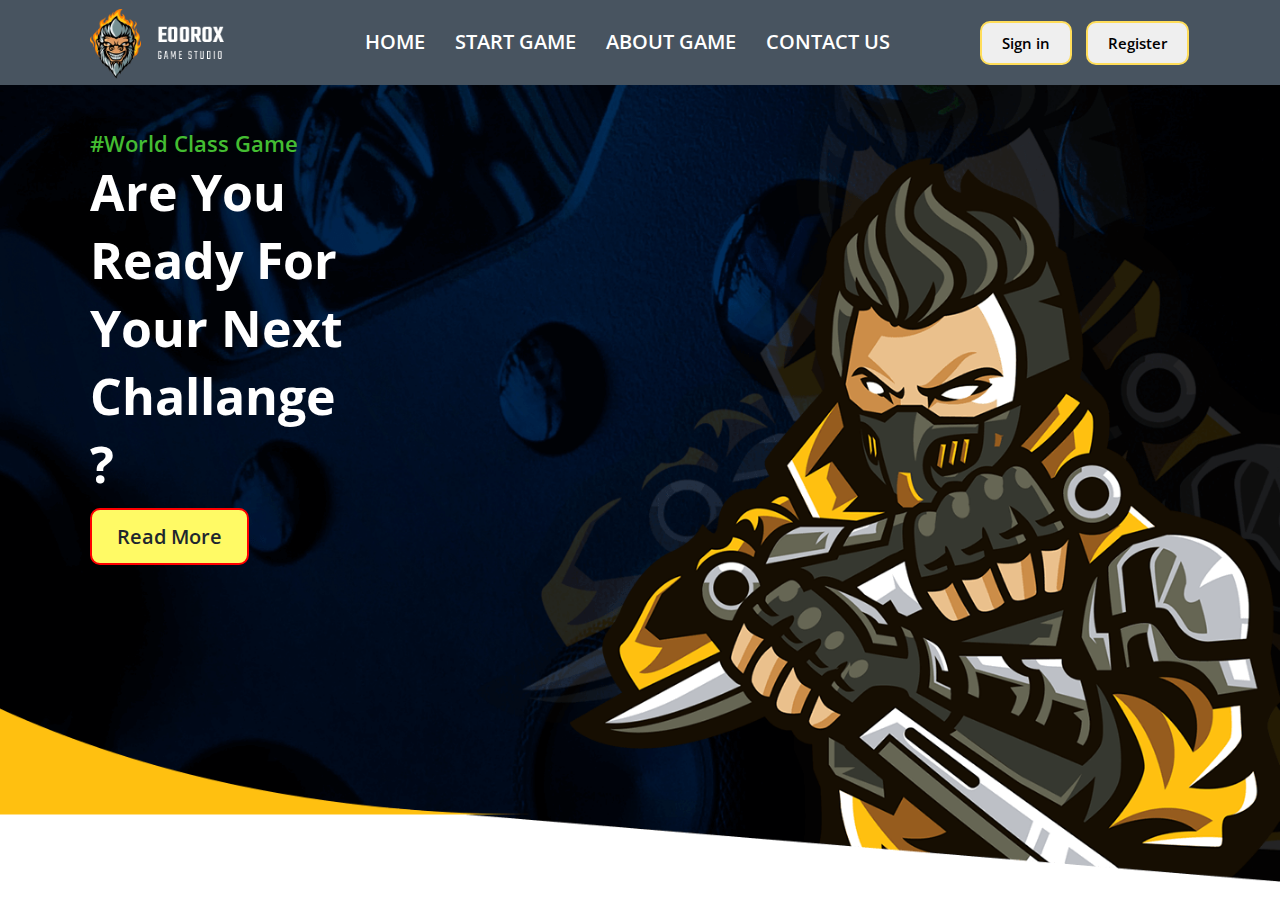
<file: index.html>
<!DOCTYPE html>
<html lang="en">
<head>
    <meta charset="UTF-8">
    <meta name="viewport" content="width=device-width, initial-scale=1.0">
    <title>Number Game</title>
    <!-- ========================================== Google Font start ======================================= -->
    <link rel="preconnect" href="https://fonts.googleapis.com">
    <link rel="preconnect" href="https://fonts.gstatic.com" crossorigin>
    <link href="https://fonts.googleapis.com/css2?family=Open+Sans:wght@300;400;500;600;700;800&display=swap" rel="stylesheet">
<!-- ========================================== Google Font End ========================================== -->

<!-- ========================================== Box icon start ========================================== -->
    <link href='https://unpkg.com/boxicons@2.1.4/css/boxicons.min.css' rel='stylesheet'>
<!-- ========================================== Box icon End ========================================== -->

<!-- ========================================== CSS Link ================================================ -->
    <link rel="stylesheet" href="CSS/style.css">
</head>
<!-- ========================================== Header Section Start ======================================= -->
<body>
    <header>
        <div class="container">
            <div id="main">
                <div class="logo">
                    <a href="#">
                        <img src="Img/logo.png" alt="logo img">
                    </a>
                </div>
                <div class="menu">
                    <ul>
                        <li>
                            <a href="#">Home</a>
                        </li>
                        <li>
                            <a href="start.html">Start Game</a>
                        </li>
                        <li>
                            <a href="#">About Game</a>
                        </li>
                        <li>
                            <a href="#">Contact Us</a>
                        </li>
                    </ul>
                </div>
                <div class="button">
                    <button class="home_btn">Sign in</button>
                    <button class="home_btn">Register</button>
                </div>
            </div>
        </div>
    </header>
    <!-- ========================================== Header Section End ======================================= -->

    <!-- ========================================== Hero Section Start ======================================= -->
    <section id="hero">
        <div class="container">
            <!-- <h4>#World Class Game</h4> -->
            <p>#World Class Game</p>
            <h1>Are You<span>Ready For</span>
                <span>Your Next</span>
                <span>Challange</span>
                ?</h1>
                <button class="btn_hro">
                    <a href="#">Read More</a>
                </button>
        </div>
    </section>
    <!-- ========================================== Hero Section End ======================================= -->

    <!-- =========================================== Javascript Link ======================================= -->
    <script src="main.js"></script>
</body>
</html>
</file>
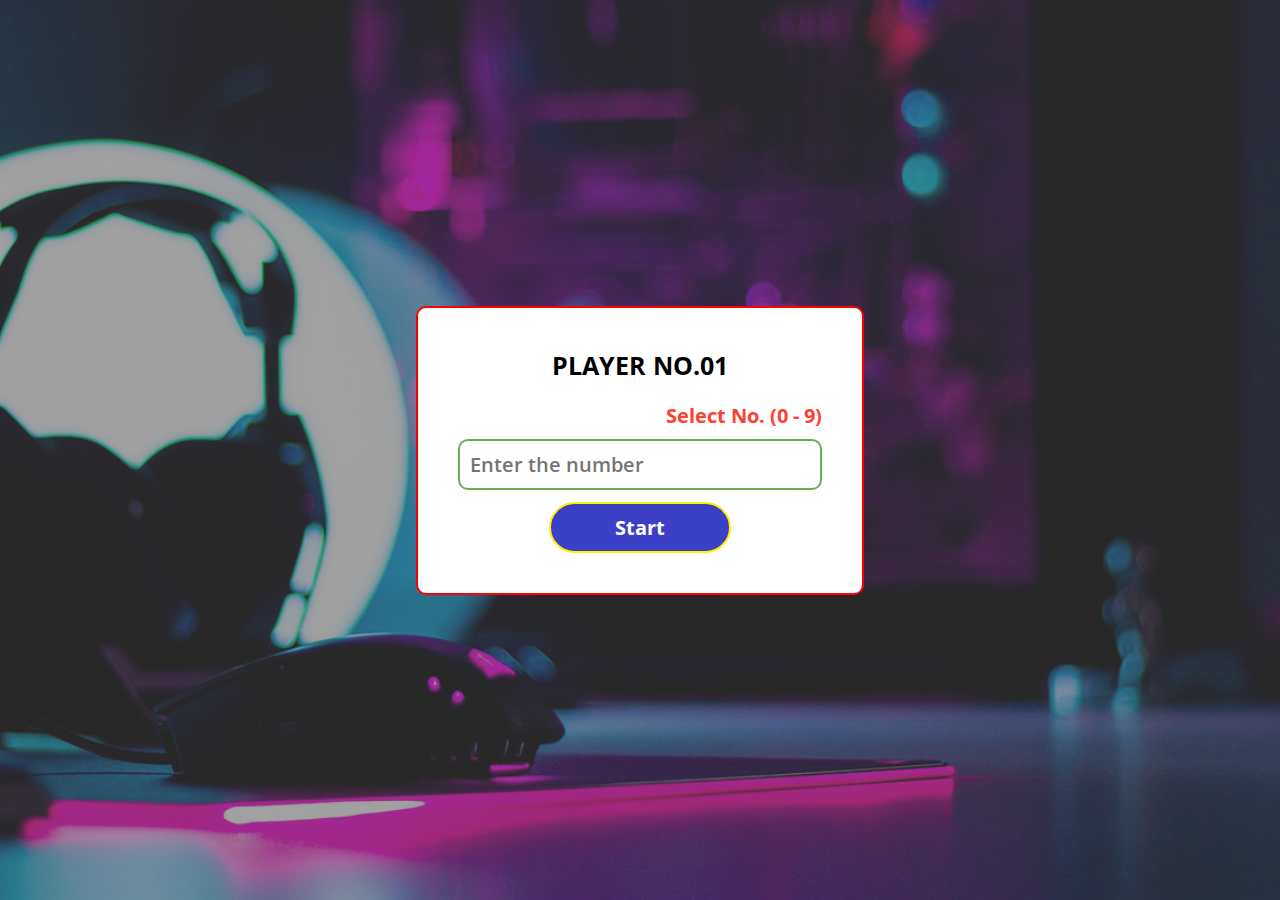
<file: start.html>
<!DOCTYPE html>
<html lang="en">
<head>
    <meta charset="UTF-8">
    <meta name="viewport" content="width=device-width, initial-scale=1.0">
    <title>Play Here</title>
    <!-- ========================================== Google Font start ======================================= -->
    <link rel="preconnect" href="https://fonts.googleapis.com">
    <link rel="preconnect" href="https://fonts.gstatic.com" crossorigin>
    <link href="https://fonts.googleapis.com/css2?family=Open+Sans:wght@300;400;500;600;700;800&display=swap" rel="stylesheet">
<!-- ========================================== Google Font End ========================================== -->

<!-- ========================================== Box icon start ========================================== -->
    <link href='https://unpkg.com/boxicons@2.1.4/css/boxicons.min.css' rel='stylesheet'>
<!-- ========================================== Box icon End ========================================== -->

<!-- ========================================== CSS Link ================================================ -->
    <link rel="stylesheet" href="CSS/style.css">
</head>
<body class="start_point">

    <!-- ======================================= Player One Start ========================================== -->
    <div id="player_One" class="player">
        <div class="text">
            <h3>Player No.01</h3>
            <p>Select No. (0 - 9)</p>
        </div>
        <input id="player_one_input" type="number" placeholder="Enter the number">
        <p id="player_One_error" class="error"></p>
        <button id="player_one_btn">Start</button>
    </div>
        <!-- ======================================= Player One End ========================================== -->

            <!-- ======================================= Player Two Start ========================================== -->
    <div id="player_Two" class="player">
        <div class="text">
            <h3>Player No.02</h3>
            <p>Select the Previous No.</p>
        </div>
        <input id="player_Two_input" type="number" placeholder="Enter the number">

        <div class="life_section">
            <div class="text">
                <h4>You Have: </h4>
            </div>
            <div id="live_section" class="icons">
                <i class='bx bxs-heart-circle first' id="red"></i>
                <i class='bx bxs-heart-circle second' id="orange"></i>
                <i class='bx bxs-heart-circle third' id="green"></i>
            </div>
        </div>
        <button id="player_Tow_btn">Finish</button>
    </div>
        <!-- ======================================= Player Two End ========================================== -->

        <!-- =========================================== Javascript Link ======================================= -->
        <script src="main.js"></script>
</body>
</html>
</file>
<file: CSS/style.css>
* {
  margin: 0;
  padding: 0;
  box-sizing: border-box;
  font-family: "Open Sans", sans-serif;
}

a {
  text-decoration: none;
  display: inline-block;
}

ul, li {
  list-style: none;
}

img {
  vertical-align: middle;
}

.container {
  width: 1100px;
  margin: auto;
}

.win {
  height: 100vh;
  background: url(../Img/win.jpg) no-repeat center;
  background-size: cover;
}

.loss {
  height: 100vh;
  background: url(../Img/loss01.jpg) no-repeat center;
  background-size: cover;
}

.notification {
  height: 400px;
}

header {
  width: 100%;
  height: 85px;
  padding: 0 20px;
  position: fixed;
  z-index: 100;
}
header #main {
  display: flex;
  justify-content: space-between;
  align-items: center;
  height: 85px;
}
header #main .logo {
  width: 20%;
  height: 100%;
}
header #main .logo a {
  line-height: 85px;
}
header #main .logo a img {
  height: 70px;
}
header #main .menu {
  width: 50%;
  height: 85px;
  display: flex;
  justify-content: space-between;
  align-items: center;
}
header #main .menu ul {
  display: flex;
  line-height: 85px;
  -moz-column-gap: 30px;
       column-gap: 30px;
}
header #main .menu ul li {
  display: inline-block;
}
header #main .menu ul li a {
  color: #ffffff;
  font-size: 20px;
  font-weight: 600;
  text-transform: uppercase;
  transition: 0.3s all linear;
  position: relative;
}
header #main .menu ul li a:hover {
  color: #ffdd59;
}
header #main .menu ul li a::before {
  content: "";
  width: 0;
  height: 2px;
  left: 0;
  top: 60px;
  position: absolute;
  background: #ffdd59;
  transition: 0.3s all linear;
}
header #main .menu ul li a:hover::before {
  width: 100%;
}
header #main .button {
  width: 20%;
}
header #main .button .home_btn {
  padding: 10px 20px;
  margin-left: 10px;
  font-size: 15px;
  border-radius: 10px;
  cursor: pointer;
  font-weight: 600;
  border: 2px solid #ffdd59;
  transition: 0.3s all linear;
}
header #main .button .home_btn:hover {
  background: #ffdd59;
  border: 2px solid #ff3f34;
}

#hero {
  width: 100%;
  height: 100vh;
  background: url(../Img/hero.png) no-repeat center;
  background-size: cover;
  position: relative;
  z-index: -1;
  padding-top: 10%;
}
#hero p {
  font-size: 22px;
  font-weight: 600;
  color: #44bd32;
}
#hero h1 {
  color: #ffffff;
  font-size: 50px;
}
#hero h1 span {
  display: block;
}
#hero .btn_hro {
  padding: 13px 25px;
  margin-top: 10px;
  border: 2px solid red;
  font-size: 20px;
  font-weight: 600;
  border-radius: 10px;
  background: #fffa65;
  transition: 0.3s all linear;
  cursor: pointer;
}
#hero .btn_hro a {
  color: #1e272e;
}
#hero .btn_hro:hover {
  background: #ffffff;
  color: #1e272e;
}

.start_point {
  height: 100vh;
  background: url(../Img/startpoint02.jpg) no-repeat center;
  background-size: cover;
  display: flex;
  justify-content: center;
  align-items: center;
}
.start_point::before {
  content: "";
  width: 100%;
  height: 100%;
  top: 0;
  left: 0;
  position: absolute;
  background: rgba(77, 75, 75, 0.521);
  z-index: -1;
}

.player {
  width: 35%;
  padding: 40px;
  border: 2px solid red;
  border-radius: 10px;
  background: #ffffff;
  flex-direction: column;
}
.player .text h3 {
  color: black;
  font-size: 25px;
  font-weight: 700;
  text-align: center;
  margin-bottom: 20px;
  text-transform: uppercase;
}
.player .text p {
  text-align: end;
  font-size: 20px;
  font-weight: 700;
  color: #ff3f34;
  margin-bottom: 10px;
}
.player input {
  width: 100%;
  padding: 10px 10px;
  display: block;
  font-size: 20px;
  font-weight: 600;
  outline: none;
  border: 2px solid #6ab04c;
  border-radius: 10px;
  color: #1e90ff;
  margin-bottom: 10px;
  transition: 0.3s all linear;
}
.player input:hover {
  background: #ffdd59;
  color: #1e272e;
  border: 2px solid #ff3f34;
}
.player .life_section {
  display: flex;
  align-items: center;
}
.player .life_section .text h4 {
  display: inline-block;
  font-size: 20px;
  font-weight: 700;
}
.player .life_section .icons {
  margin-bottom: 10px;
}
.player .life_section .icons i {
  font-size: 30px;
  cursor: pointer;
  border-radius: 50%;
}
.player .life_section .icons .first {
  color: #ff3f34;
  background: #ffffff;
}
.player .life_section .icons .second {
  color: #e67e22;
  background: #ffffff;
}
.player .life_section .icons .third {
  color: #2ecc71;
  background: #ffffff;
}
.player .error {
  font-size: 20px;
  font-weight: 700;
  text-align: end;
  margin-bottom: 12px;
  margin-right: 10px;
  color: #ff3f34;
}
.player button {
  width: 50%;
  padding: 10px 10px;
  font-size: 20px;
  font-weight: 700;
  margin-left: 25%;
  outline: none;
  border-radius: 50px;
  border: 2px solid #fff200;
  background: #3c40c6;
  color: #ffffff;
  cursor: pointer;
  transition: 0.3s all linear;
}
.player button:hover {
  background: #fff200;
  color: #1e272e;
  border: 2px solid #ff3f34;
}

#player_Two {
  display: none;
}

header {
  background: #485460;
}

.win {
  display: flex;
  justify-content: center;
  align-items: center;
}
.win .win_section button {
  display: flex;
  text-align: center;
  font-size: 25px;
  margin-bottom: 15px;
  padding: 10px 15px;
  border-radius: 10px;
  outline: none;
  border: 2px solid #ff3838;
  cursor: pointer;
}
.win .win_section button a {
  color: #1e272e;
  font-weight: 600;
}

header {
  background: #485460;
}

.loss {
  display: flex;
  justify-content: center;
  align-items: center;
}
.loss::before {
  content: "";
  width: 100%;
  height: 100%;
  top: 0;
  left: 0;
  position: absolute;
  background: rgba(53, 51, 51, 0.822);
  z-index: -1;
}
.loss .loss_section button {
  display: flex;
  text-align: center;
  font-size: 25px;
  margin-bottom: 15px;
  padding: 10px 15px;
  border-radius: 10px;
  outline: none;
  border: 2px solid #ff3838;
  cursor: pointer;
}
.loss .loss_section button a {
  color: #1e272e;
  font-weight: 600;
}/*# sourceMappingURL=style.css.map */
</file>
